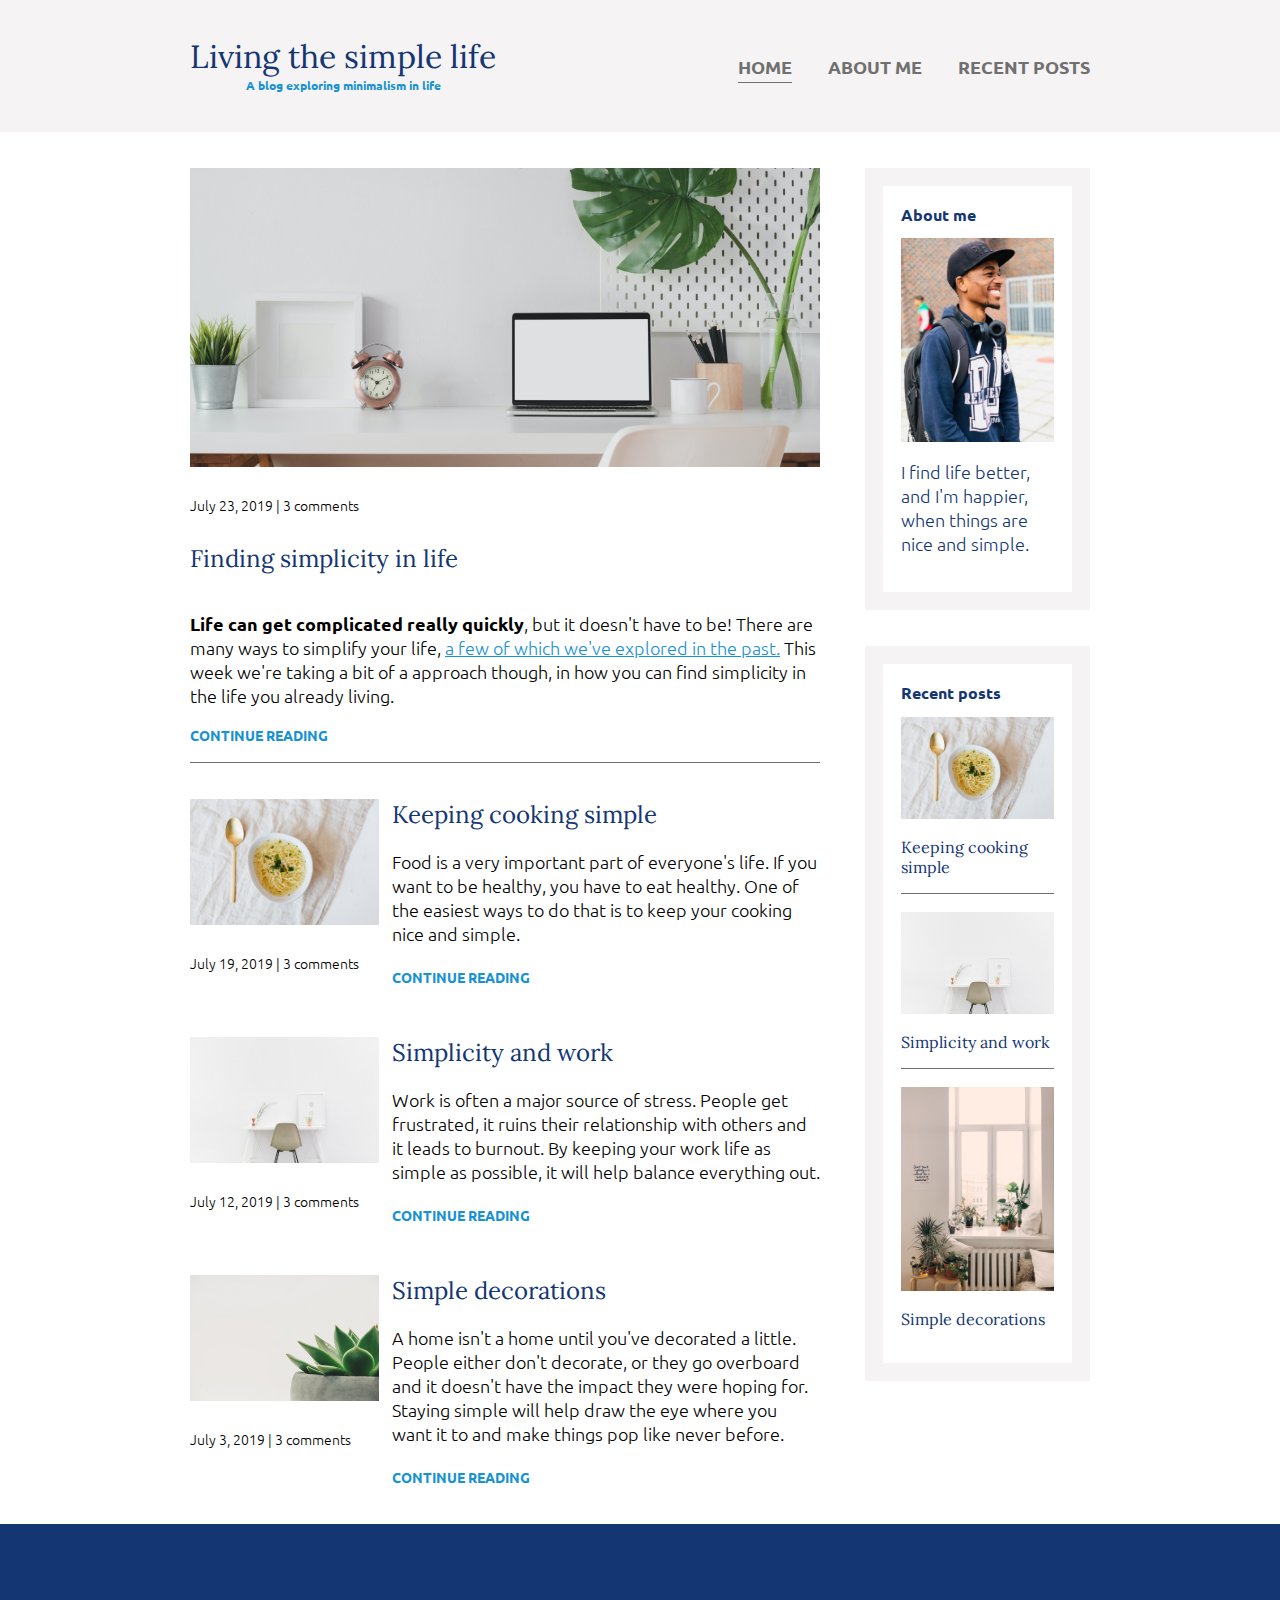
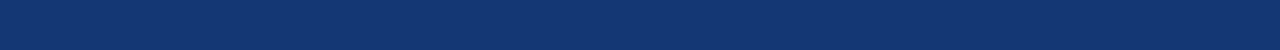
<file: index.html>
<!DOCTYPE html>
<html lang="en">
  <head>
    <meta charset="UTF-8" />
    <meta name="viewport" content="width=device-width, initial-scale=1.0" />
    <link
      rel="stylesheet"
      href="https://fonts.googleapis.com/css?family=Lora|Ubuntu:300,400,700&display=swap"
    />
    <link rel="stylesheet" href="./css/styles.css" />
    <title>Minimalist Blog</title>
  </head>
  <body>
    <header>
      <div class="container container-flex">
        <div class="site-title">
          <h1>Living the simple life</h1>
          <p class="subtitle">A blog exploring minimalism in life</p>
        </div>

        <nav>
          <ul>
            <li><a class="current-page" href="index.html">HOME</a></li>
            <li><a href="about.html">ABOUT ME</a></li>
            <li><a href="recent-posts.html">RECENT POSTS</a></li>
          </ul>
        </nav>
      </div>
    </header>

    <div class="container container-flex">
      <main>

        <article class="article-featured">
          <h2 class="article-title">Finding simplicity in life</h2>
          <img src="./images/desktop.jpg" alt="minimalism desktop" class="article-image" />
          <p class="article-info">July 23, 2019 | 3 comments</p>
          <p class="article-body"><strong>Life can get complicated really quickly</strong>, but it doesn't have to be! There are many ways to simplify your life, <a href="#">a few of which we've explored in the past.</a> This week we're taking a bit of a approach though, in how you can find simplicity in the life you already living.</p>
          <a href="#" class="article-read-more">CONTINUE READING</a>
        </article>

        <article class="article-recent">
          <div class="article-recent-main">
            <h2 class="article-title">Keeping cooking simple</h2>
            <p class="article-body">Food is a very important part of everyone's life. If you want to be healthy, you have to eat healthy. One of the easiest ways to do that is to keep your cooking nice and simple.</p>
            <a href="#" class="article-read-more">CONTINUE READING</a>
          </div>
          <div class="article-recent-secondary">
            <img src="./images/pasta.jpg" alt="pasta" class="article-image" />
            <p class="article-info">July 19, 2019 | 3 comments</p>
          </div>
        </article>

        <article class="article-recent">
          <div class="article-recent-main">
            <h2 class="article-title">Simplicity and work</h2>
            <p class="article-body">Work is often a major source of stress. People get frustrated, it ruins their relationship with others and it leads to burnout. By keeping your work life as simple as possible, it will help balance everything out.</p>
            <a href="#" class="article-read-more">CONTINUE READING</a>
          </div>
          <div class="article-recent-secondary">
            <img src="./images/workspace.jpg" alt="workspace" class="article-image" />
            <p class="article-info">July 12, 2019 | 3 comments</p>
          </div>
        </article>

        <article class="article-recent">
          <div class="article-recent-main">
            <h2 class="article-title">Simple decorations</h2>
            <p class="article-body">A home isn't a home until you've decorated a little. People either don't decorate, or they go overboard and it doesn't have the impact they were hoping for. Staying simple will help draw the eye where you want it to and make things pop like never before.</p>
            <a href="#" class="article-read-more">CONTINUE READING</a>
          </div>
          <div class="article-recent-secondary">
            <img src="./images/plant.jpg" alt="Window with decorations" class="article-image" />
            <p class="article-info">July 3, 2019 | 3 comments</p>
          </div>
        </article>

      </main>


      <aside class="sidebar">

          <div class="sidebar-widget">
              <h2 class="widget-title">About me</h2>
              <img src="./images/guy-smiling.jpg" alt="Guy Smiling" class="widget-image">
              <p class="widget-body">I find life better, and I'm happier, when things are nice and simple.</p>
          </div>

          <div class="sidebar-widget">

            <h2 class="widget-title">Recent posts</h2>

            <div class="widget-recent-post">
                <h3 class="widget-recent-post-title">Keeping cooking simple</h3>
                <img src="./images/pasta.jpg" alt="pasta" class="widget-image">
            </div>

            <div class="widget-recent-post">
                <h3 class="widget-recent-post-title">Simplicity and work</h3>
                <img src="./images/workspace.jpg" alt="workspace" class="widget-image">
            </div>

            <div class="widget-recent-post">
                <h3 class="widget-recent-post-title">Simple decorations</h3>
                <img src="./images/window.jpg" alt="decorated window" class="widget-image">
            </div>

          </div>

      </aside>


    </div>

    <footer>
      <p></p>
      <p></p>
    </footer>
  </body>
</html>
</file>
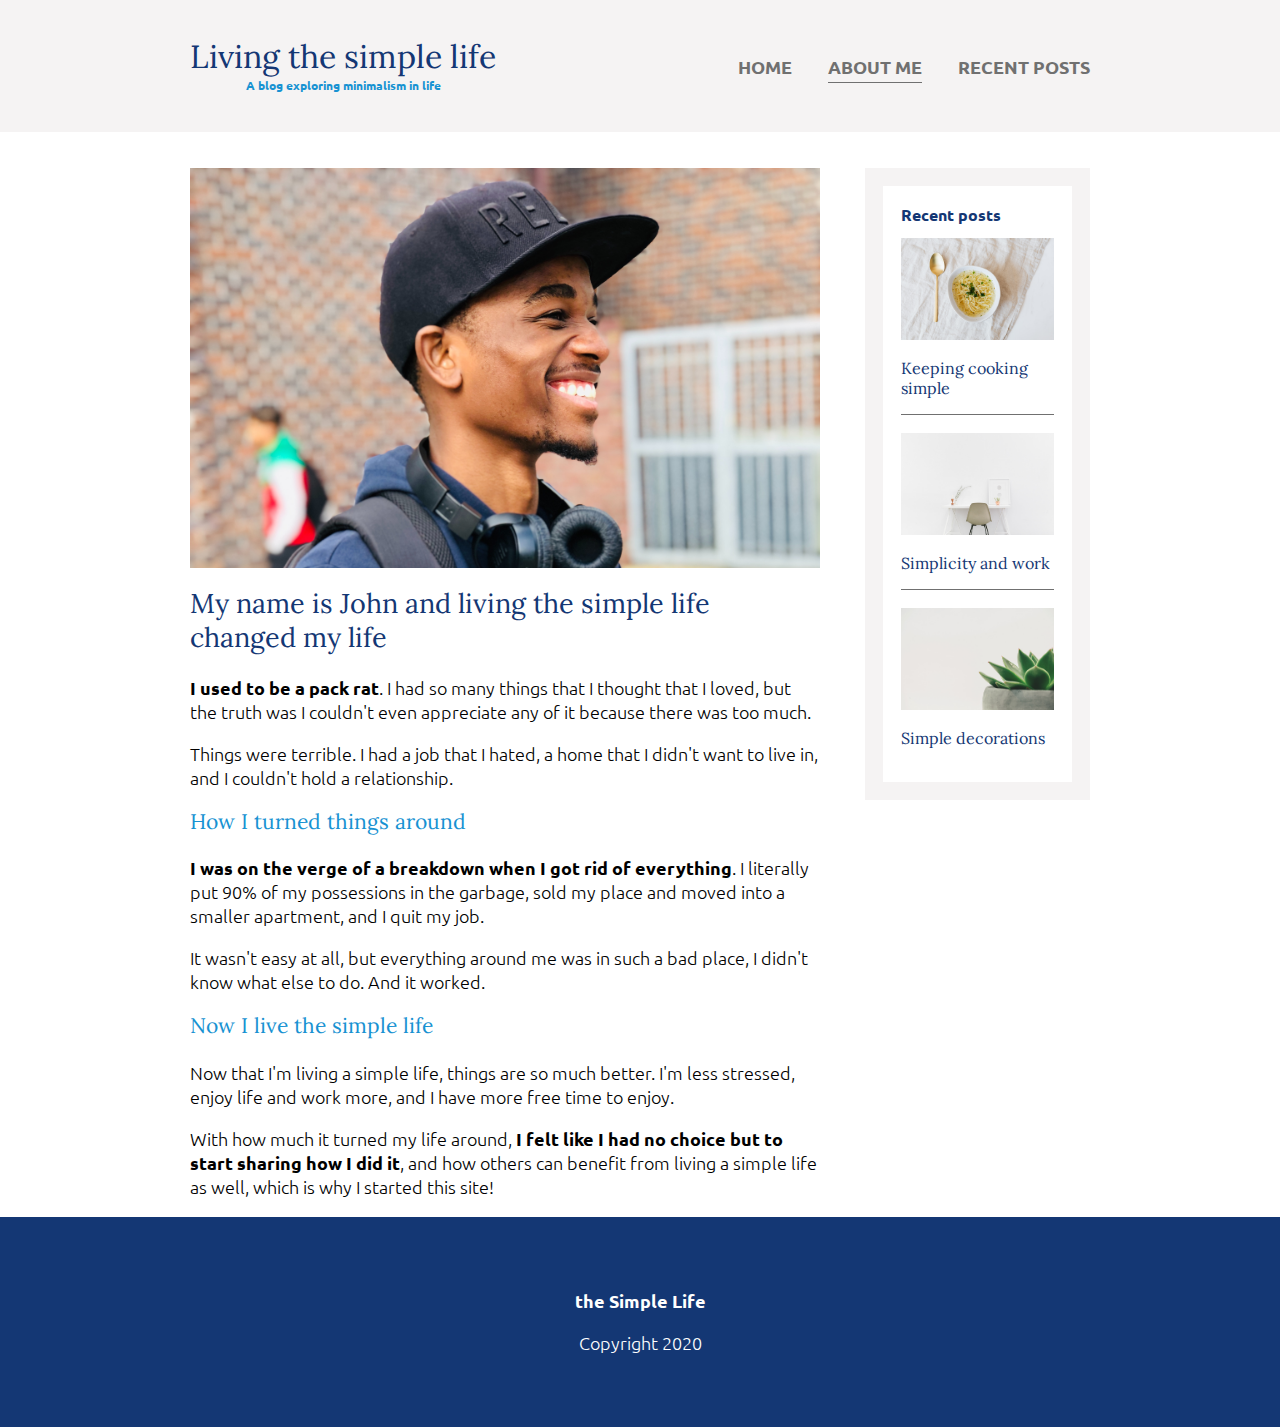
<file: about.html>
<!DOCTYPE html>
<html lang="en">
  <head>
    <meta charset="UTF-8" />
    <meta name="viewport" content="width=device-width, initial-scale=1.0" />
    <link
      rel="stylesheet"
      href="https://fonts.googleapis.com/css?family=Lora|Ubuntu:300,400,700&display=swap"
    />
    <link rel="stylesheet" href="./css/styles.css" />
    <title>Minimalist Blog</title>
  </head>
  <body>
    <header>
      <div class="container container-flex">
        <div class="site-title">
          <h1>Living the simple life</h1>
          <p class="subtitle">A blog exploring minimalism in life</p>
        </div>

        <nav>
          <ul>
            <li><a href="index.html">HOME</a></li>
            <li><a href="about.html" class="current-page">ABOUT ME</a></li>
            <li><a href="recent-posts.html">RECENT POSTS</a></li>
          </ul>
        </nav>
      </div>
    </header>

    <div class="container container-flex">
      <main>              

        <img src="./images/guy-smiling.jpg" class="image-full">
        <h2>My name is John and living the simple life changed my life</h2>

        <p><strong>I used to be a pack rat</strong>. I had so many things that I thought that I loved, but the truth was I couldn't even appreciate any of it because there was too much.</p>
        <p>Things were terrible. I had a job that I hated, a home that I didn't want to live in, and I couldn't hold a relationship.</p>

        <h3 class="about-subtitle">How I turned things around</h3>
        <p><strong>I was on the verge of a breakdown when I got rid of everything</strong>. I literally put 90% of my possessions in the garbage, sold my place and moved into a smaller apartment, and I quit my job.</p>
        <p>It wasn't easy at all, but everything around me was in such a bad place, I didn't know what else to do. And it worked.</p>

        <h3 class="about-subtitle">Now I live the simple life</h3>
        <p>Now that I'm living a simple life, things are so much better. I'm less stressed, enjoy life and work more, and I have more free time to enjoy.</p>
        <p>With how much it turned my life around, <strong>I felt like I had no choice but to start sharing how I did it</strong>, and how others can benefit from living a simple life as well, which is why I started this site!</p>
      </main>


      <aside class="sidebar">

          <div class="sidebar-widget">

            <h2 class="widget-title">Recent posts</h2>

            <div class="widget-recent-post">
                <h3 class="widget-recent-post-title">Keeping cooking simple</h3>
                <img src="./images/pasta.jpg" alt="pasta" class="widget-image">
            </div>

            <div class="widget-recent-post">
                <h3 class="widget-recent-post-title">Simplicity and work</h3>
                <img src="./images/workspace.jpg" alt="workspace" class="widget-image">
            </div>

            <div class="widget-recent-post">
                <h3 class="widget-recent-post-title">Simple decorations</h3>
                <img src="./images/plant.jpg" alt="decorated window" class="widget-image">
            </div>

          </div>

      </aside>


    </div>

    <footer>
      <p><strong>the Simple Life</strong></p>
      <p>Copyright 2020</p>
    </footer>
  </body>
</html>
</file>
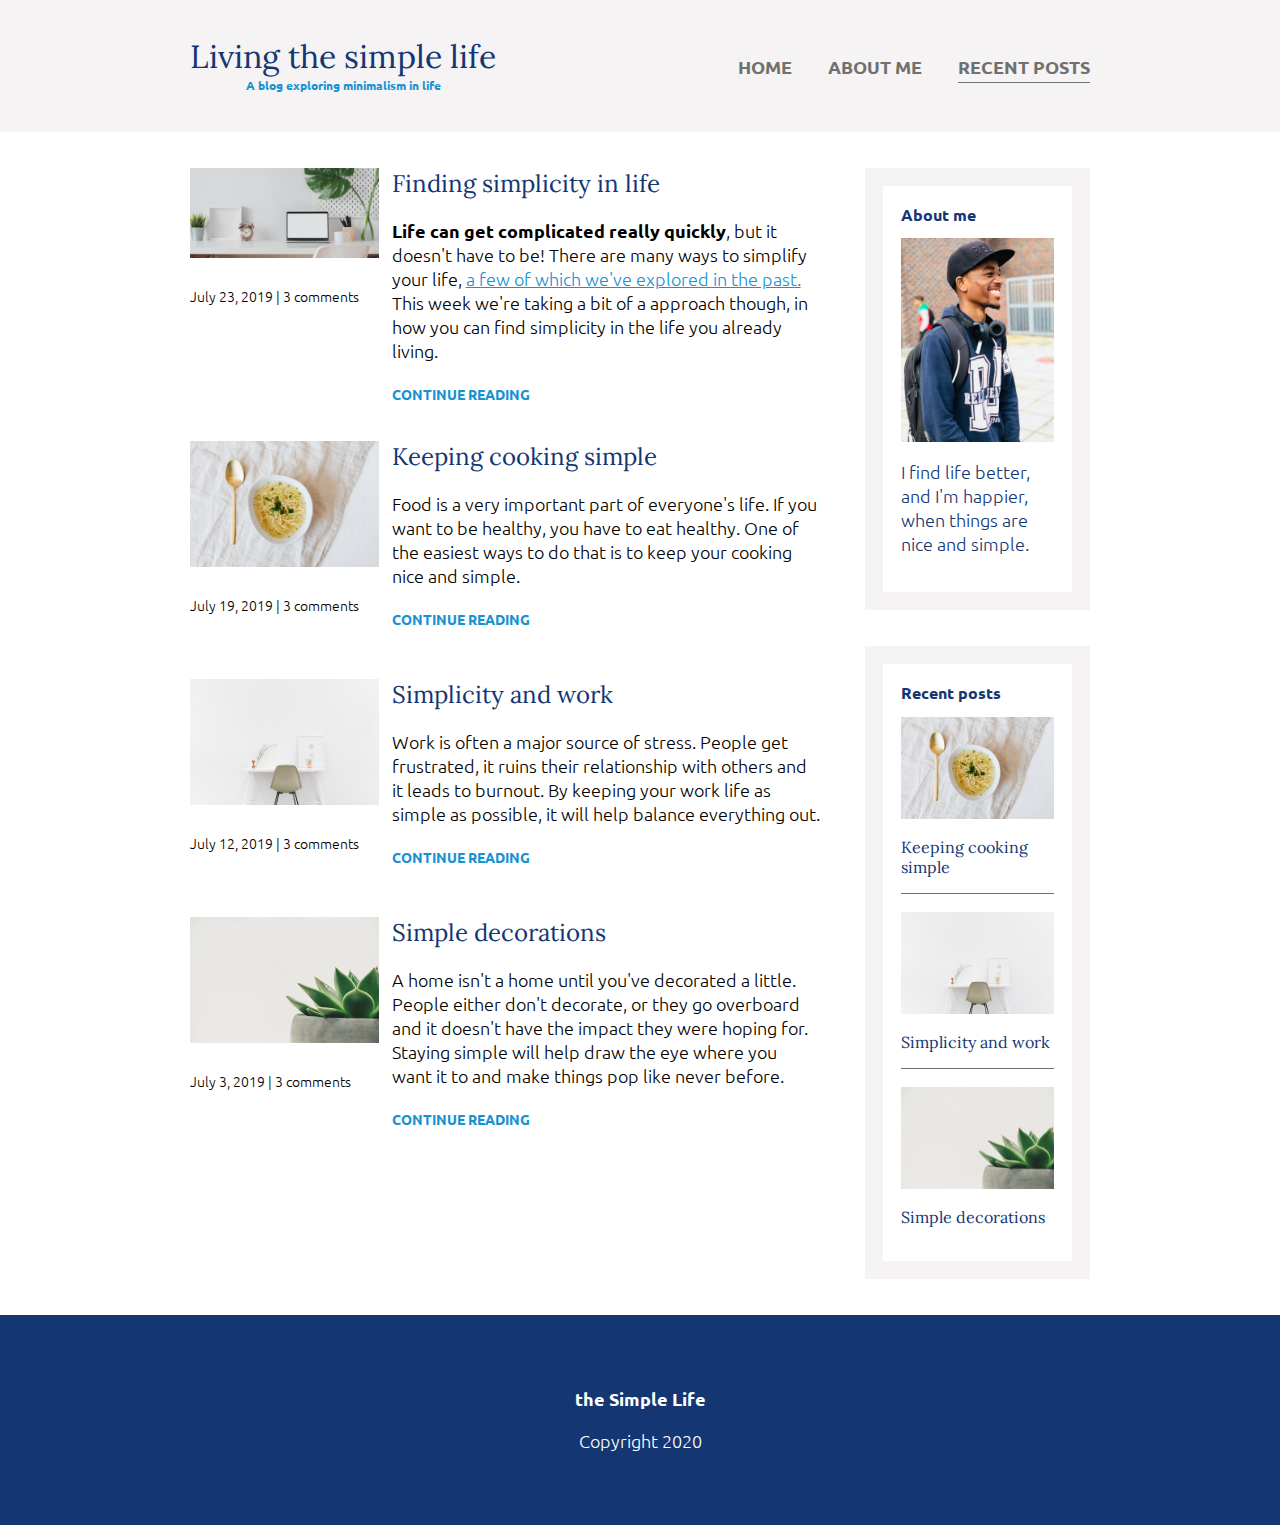
<file: recent-posts.html>
<!DOCTYPE html>
<html lang="en">
  <head>
    <meta charset="UTF-8" />
    <meta name="viewport" content="width=device-width, initial-scale=1.0" />
    <link
      rel="stylesheet"
      href="https://fonts.googleapis.com/css?family=Lora|Ubuntu:300,400,700&display=swap"
    />
    <link rel="stylesheet" href="./css/styles.css" />
    <title>Minimalist Blog</title>
  </head>
  <body>
    <header>
      <div class="container container-flex">
        <div class="site-title">
          <h1>Living the simple life</h1>
          <p class="subtitle">A blog exploring minimalism in life</p>
        </div>

        <nav>
          <ul>
            <li><a href="index.html">HOME</a></li>
            <li><a href="about.html">ABOUT ME</a></li>
            <li><a class="current-page" href="recent-posts.html">RECENT POSTS</a></li>
          </ul>
        </nav>
      </div>
    </header>

    <div class="container container-flex">
      <main>

        <article class="article-recent">
            <div class="article-recent-main">
              <h2 class="article-title">Finding simplicity in life</h2>
              <p class="article-body"><strong>Life can get complicated really quickly</strong>, but it doesn't have to be! There are many ways to simplify your life, <a href="#">a few of which we've explored in the past.</a> This week we're taking a bit of a approach though, in how you can find simplicity in the life you already living.</p>
              <a href="#" class="article-read-more">CONTINUE READING</a>
            </div>
            <div class="article-recent-secondary">
                <img src="./images/desktop.jpg" alt="minimalism desktop" class="article-image" />
                <p class="article-info">July 23, 2019 | 3 comments</p>
            </div>
          </article>

        <article class="article-recent">
          <div class="article-recent-main">
            <h2 class="article-title">Keeping cooking simple</h2>
            <p class="article-body">Food is a very important part of everyone's life. If you want to be healthy, you have to eat healthy. One of the easiest ways to do that is to keep your cooking nice and simple.</p>
            <a href="#" class="article-read-more">CONTINUE READING</a>
          </div>
          <div class="article-recent-secondary">
            <img src="./images/pasta.jpg" alt="pasta" class="article-image" />
            <p class="article-info">July 19, 2019 | 3 comments</p>
          </div>
        </article>

        <article class="article-recent">
          <div class="article-recent-main">
            <h2 class="article-title">Simplicity and work</h2>
            <p class="article-body">Work is often a major source of stress. People get frustrated, it ruins their relationship with others and it leads to burnout. By keeping your work life as simple as possible, it will help balance everything out.</p>
            <a href="#" class="article-read-more">CONTINUE READING</a>
          </div>
          <div class="article-recent-secondary">
            <img src="./images/workspace.jpg" alt="workspace" class="article-image" />
            <p class="article-info">July 12, 2019 | 3 comments</p>
          </div>
        </article>

        <article class="article-recent">
          <div class="article-recent-main">
            <h2 class="article-title">Simple decorations</h2>
            <p class="article-body">A home isn't a home until you've decorated a little. People either don't decorate, or they go overboard and it doesn't have the impact they were hoping for. Staying simple will help draw the eye where you want it to and make things pop like never before.</p>
            <a href="#" class="article-read-more">CONTINUE READING</a>
          </div>
          <div class="article-recent-secondary">
            <img src="./images/plant.jpg" alt="Window with decorations" class="article-image" />
            <p class="article-info">July 3, 2019 | 3 comments</p>
          </div>
        </article>

      </main>


      <aside class="sidebar">

          <div class="sidebar-widget">
              <h2 class="widget-title">About me</h2>
              <img src="./images/guy-smiling.jpg" alt="Guy Smiling" class="widget-image">
              <p class="widget-body">I find life better, and I'm happier, when things are nice and simple.</p>
          </div>

          <div class="sidebar-widget">

            <h2 class="widget-title">Recent posts</h2>

            <div class="widget-recent-post">
                <h3 class="widget-recent-post-title">Keeping cooking simple</h3>
                <img src="./images/pasta.jpg" alt="pasta" class="widget-image">
            </div>

            <div class="widget-recent-post">
                <h3 class="widget-recent-post-title">Simplicity and work</h3>
                <img src="./images/workspace.jpg" alt="workspace" class="widget-image">
            </div>

            <div class="widget-recent-post">
                <h3 class="widget-recent-post-title">Simple decorations</h3>
                <img src="./images/plant.jpg" alt="decorated window" class="widget-image">
            </div>

          </div>

      </aside>


    </div>

    <footer>
      <p><strong>the Simple Life</strong></p>
      <p>Copyright 2020</p>
    </footer>
  </body>
</html>
</file>
<file: css/styles.css>
body {
  margin: 0;
  font-family: "Ubuntu", sans-serif;
  font-size: 1.125rem;
  font-weight: 300;
}

img {
  max-width: 100%;
  display: block;
}

.image-full {
  width: 100%;
  max-height: 400px;
  object-fit: cover;
  object-position: center top;
  margin-bottom: 1em;
}

/* Typography */

h1,
h2,
h3 {
  font-family: "Lora", serif;
  font-weight: 400;
  color: #143774;
  margin-top: 0;
}

h1 {
  font-size: 2rem;
  margin: 0;
}

a {
  color: #1792d2;
}

a:hover,
a:focus {
  color: #143774;
}

strong {
  font-weight: 700;
}

/* h1 subtitle */
.subtitle {
  font-weight: 700;
  font-size: 0.75rem;
  color: #1792d2;
  margin: 0;
}

.article-title {
  font-size: 1.5rem;
}

.article-read-more,
.article-info {
  font-size: 0.875rem;
}

.article-read-more {
  color: #1792d2;
  text-decoration: none;
  font-weight: 700;
}

.article-read-more:hover,
.article-read-more:focus {
  color: #143774;
  text-decoration: underline;
}

.article-info {
    margin: 2em 0;
}

.widget-title,
.widget-recent-post-title {
  font-size: 1rem;
}

.widget-title {  
  font-family: 'Ubuntu', sans-serif;
  font-weight: 700;
}

.about-subtitle {
  color: #1792d2;
}

/* Layout */

.container {
  width: 90%;
  max-width: 900px;
  margin: 0 auto;
}

.container-flex {
    display: flex;
    flex-direction: column;
    justify-content: space-between;
}

header {
  background: #f5f3f3;
  padding: 2em 0;
  text-align: center;
  margin-bottom: 2em;
}

footer {
  background:#143774;
  color: white;
  text-align: center;
  padding: 3em 0;
}

@media (min-width: 675px) {
    .container-flex {
        flex-direction: row;
    }

    main {
        width: 70%;
    }

    aside {
        width: 25%;
        min-width: 200px;
        margin-left: 1em;
    }
}

/* Navigation */

nav ul {
  list-style: none;
  padding: 0;
  display: flex;
  justify-content: center;
}

nav li {
  margin-left: 2em;
}

@media(max-width: 675px) {
    nav ul {
        flex-direction: column;
    }

    nav li {
        margin: .5em 0;
    }
}

nav a {
  text-decoration: none;
  font-family: Ubuntu;
  font-weight: 700;
  color: #707070;
  padding: 0.25em 0;
}

nav a:hover,
nav a:focus {
  color: #1792d2;
}

.current-page {
  border-bottom: 1px solid #707070;
}

.current-page:hover {
  color: #707070;
}

/* articles */
.article-featured {
    border-bottom: 1px solid #707070;
    padding-bottom: 1em;
    margin-bottom: 2em;    
}

.article-recent {
    display: flex;
    flex-direction: column;
    margin-bottom: 2em;
}

.article-recent-main {
    order: 2;
}

.article-recent-secondary {
    order: 1;
}

@media(min-width: 675px) {
    
    .article-recent {
        flex-direction: row;    
        justify-content: space-between;         
    }

    .article-recent-main {
        width: 68%;
    }

    .article-recent-secondary {
        width: 30%;        
    }

    .article-featured {
      display: flex;
      flex-direction: column;
    }

    .article-image {
      order: -2;
    }

    .article-info {
      order: -1;
    }
    
}

/* Widgets */
.sidebar-widget {
  padding: 1em;
  border: solid 1em #f5f3f3;
  margin-bottom: 2em;
}

.widget-body {
  color: #143774;
}

.widget-recent-post {
  display: flex;
  flex-direction: column;
  border-bottom: solid 1px #707070;  
  margin-bottom: 1em;
}

.widget-recent-post:last-child {
  border: 0;
  margin: 0;
}

.widget-image {
  order: -1;
  margin-bottom: 1em;
}
</file>
